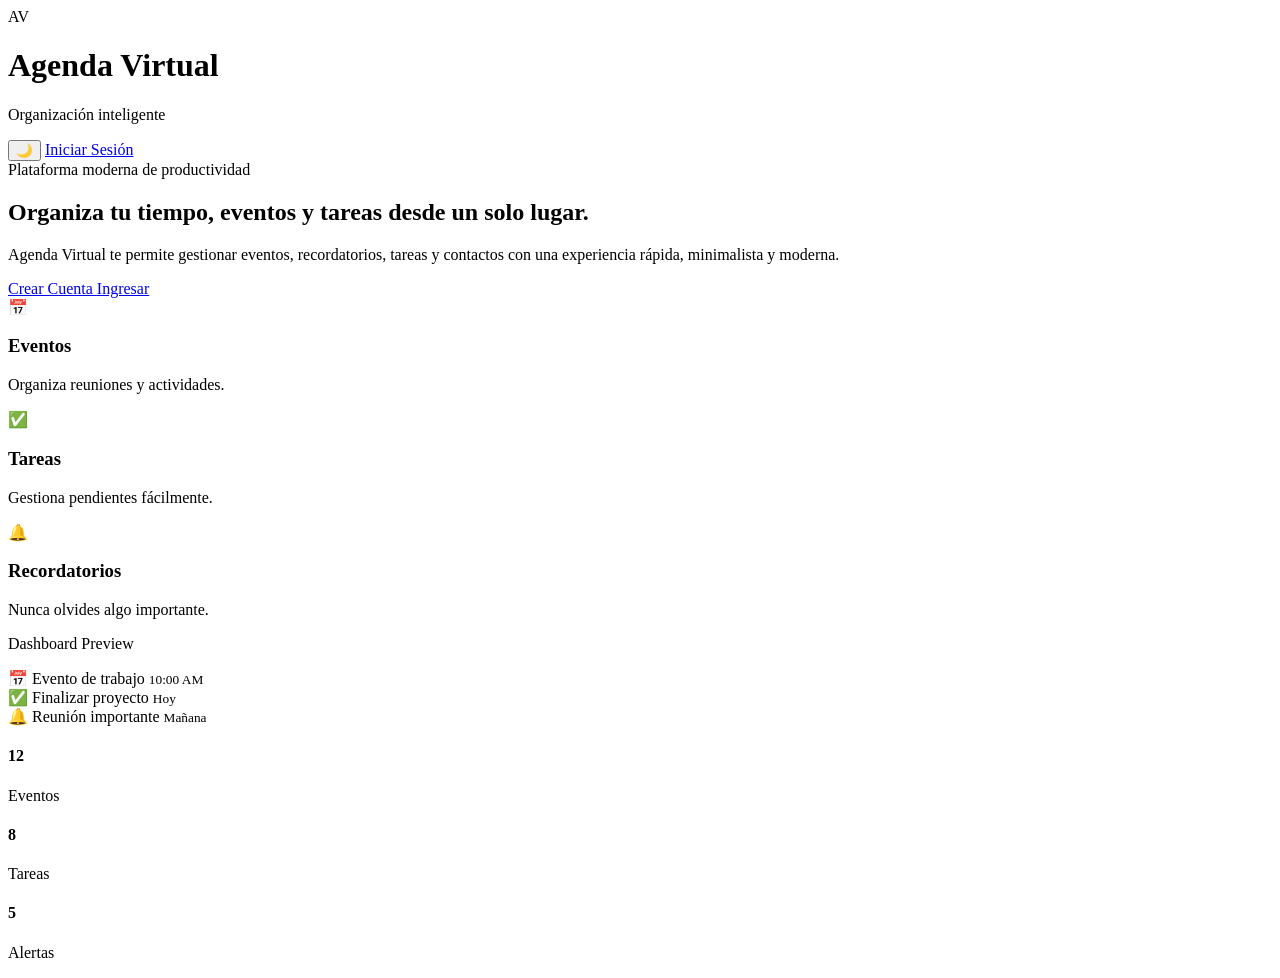
<file: src/main/resources/templates/index/index.html>
<!DOCTYPE html>
<html
        lang="es"
        data-theme="light"
        xmlns:th="http://www.thymeleaf.org"
>

<head>

    <meta charset="UTF-8">

    <meta
            name="viewport"
            content="width=device-width, initial-scale=1.0"
    >

    <title>Agenda Virtual</title>

    <!-- GOOGLE FONTS -->
    <link
            href="https://fonts.googleapis.com/css2?family=Inter:wght@300;400;500;600;700&display=swap"
            rel="stylesheet"
    >

    <!-- CSS -->
    <link
            rel="stylesheet"
            th:href="@{/css/index/index.css}"
    >

</head>

<body>

<!-- HEADER -->

<header class="header">

    <div class="logo-container">

        <div class="logo-circle">
            AV
        </div>

        <div>

            <h1 class="logo-text">
                Agenda Virtual
            </h1>

            <p class="logo-subtitle">
                Organización inteligente
            </p>

        </div>

    </div>

    <nav class="header-actions">

        <button
                class="theme-btn"
                onclick="toggleTheme()"
        >
            🌙
        </button>

        <a
                href="/login"
                class="btn btn-outline"
        >
            Iniciar Sesión
        </a>

    </nav>

</header>

<!-- HERO -->

<section class="hero">

    <div class="hero-container">

        <!-- LEFT -->

        <div class="hero-content">

            <span class="badge">
                Plataforma moderna de productividad
            </span>

            <h2 class="hero-title">
                Organiza tu tiempo,
                eventos y tareas
                desde un solo lugar.
            </h2>

            <p class="hero-description">

                Agenda Virtual te permite gestionar eventos,
                recordatorios, tareas y contactos con una
                experiencia rápida, minimalista y moderna.

            </p>

            <div class="hero-buttons">

                <a
                        href="/register"
                        class="btn btn-primary"
                >
                    Crear Cuenta
                </a>

                <a
                        href="/login"
                        class="btn btn-secondary"
                >
                    Ingresar
                </a>

            </div>

            <!-- FEATURES -->

            <div class="features-grid">

                <div class="feature-card">

                    <div class="feature-icon">
                        📅
                    </div>

                    <h3>
                        Eventos
                    </h3>

                    <p>
                        Organiza reuniones y actividades.
                    </p>

                </div>

                <div class="feature-card">

                    <div class="feature-icon">
                        ✅
                    </div>

                    <h3>
                        Tareas
                    </h3>

                    <p>
                        Gestiona pendientes fácilmente.
                    </p>

                </div>

                <div class="feature-card">

                    <div class="feature-icon">
                        🔔
                    </div>

                    <h3>
                        Recordatorios
                    </h3>

                    <p>
                        Nunca olvides algo importante.
                    </p>

                </div>

            </div>

        </div>

        <!-- RIGHT -->

        <div class="preview-card">

            <div class="preview-header">

                <div class="preview-dots">

                    <span></span>
                    <span></span>
                    <span></span>

                </div>

                <p>
                    Dashboard Preview
                </p>

            </div>

            <div class="preview-body">

                <div class="preview-item">
                    <span>📅 Evento de trabajo</span>
                    <small>10:00 AM</small>
                </div>

                <div class="preview-item">
                    <span>✅ Finalizar proyecto</span>
                    <small>Hoy</small>
                </div>

                <div class="preview-item">
                    <span>🔔 Reunión importante</span>
                    <small>Mañana</small>
                </div>

                <div class="preview-stats">

                    <div>
                        <h4>12</h4>
                        <p>Eventos</p>
                    </div>

                    <div>
                        <h4>8</h4>
                        <p>Tareas</p>
                    </div>

                    <div>
                        <h4>5</h4>
                        <p>Alertas</p>
                    </div>

                </div>

            </div>

        </div>

    </div>

</section>

<!-- JS -->
<script th:src="@{/js/index/index.js}"></script>

</body>
</html>
</file>
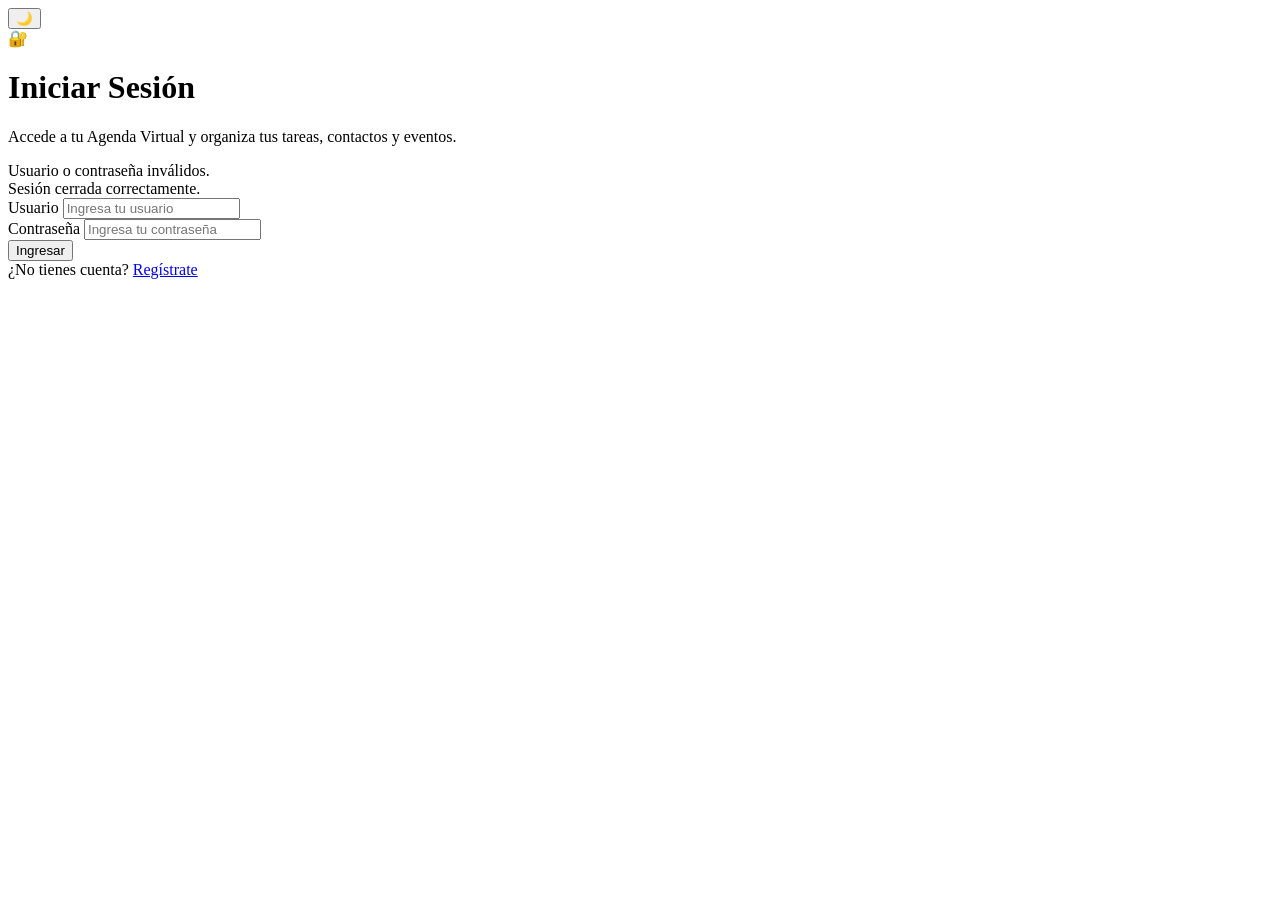
<file: src/main/resources/templates/auth/login.html>
<!DOCTYPE html>
<html lang="es" data-theme="dark">

<head>

    <meta charset="UTF-8">

    <meta
            name="viewport"
            content="width=device-width, initial-scale=1.0"
    >

    <title>Iniciar Sesión</title>

    <link
            href="https://fonts.googleapis.com/css2?family=Inter:wght@300;400;500;600;700&display=swap"
            rel="stylesheet"
    >

    <link
            rel="stylesheet"
            th:href="@{/css/auth/auth.css}"
    >

</head>

<body>

<div class="theme-toggle">

    <button
            class="theme-btn"
            onclick="toggleTheme()"
    >
        🌙
    </button>

</div>

<div class="auth-wrapper">

    <form
            class="auth-card"
            method="post"
            action="/perform_login"
    >

        <div class="logo">
            🔐
        </div>

        <h1 class="auth-title">
            Iniciar Sesión
        </h1>

        <p class="auth-subtitle">
            Accede a tu Agenda Virtual y organiza
            tus tareas, contactos y eventos.
        </p>

        <div class="form-alert error" th:if="${param.error}">
            Usuario o contraseña inválidos.
        </div>

        <div class="form-alert success" th:if="${param.logout}">
            Sesión cerrada correctamente.
        </div>

        <div id="loginErrors" class="form-alert error" style="display:none;"></div>

        <div class="input-group">

            <label class="input-label">
                Usuario
            </label>

            <input
                    id="username"
                    type="text"
                    name="username"
                    placeholder="Ingresa tu usuario"
                    class="input-style"
                    required
            >

            <div id="usernameError" class="input-message" aria-live="polite"></div>

        </div>

        <div class="input-group">

            <label class="input-label">
                Contraseña
            </label>

            <input
                    id="password"
                    type="password"
                    name="password"
                    placeholder="Ingresa tu contraseña"
                    class="input-style"
                    required
            >

            <div id="passwordError" class="input-message" aria-live="polite"></div>

        </div>

        <button
                type="submit"
                class="submit-btn"
        >
            Ingresar
        </button>

        <div class="auth-footer">

            ¿No tienes cuenta?

            <a href="/register">
                Regístrate
            </a>

        </div>

    </form>

</div>

<script th:src="@{/js/auth/auth.js}"></script>
<script th:src="@{/js/auth/login-validate.js}"></script>

</body>
</html>
</file>
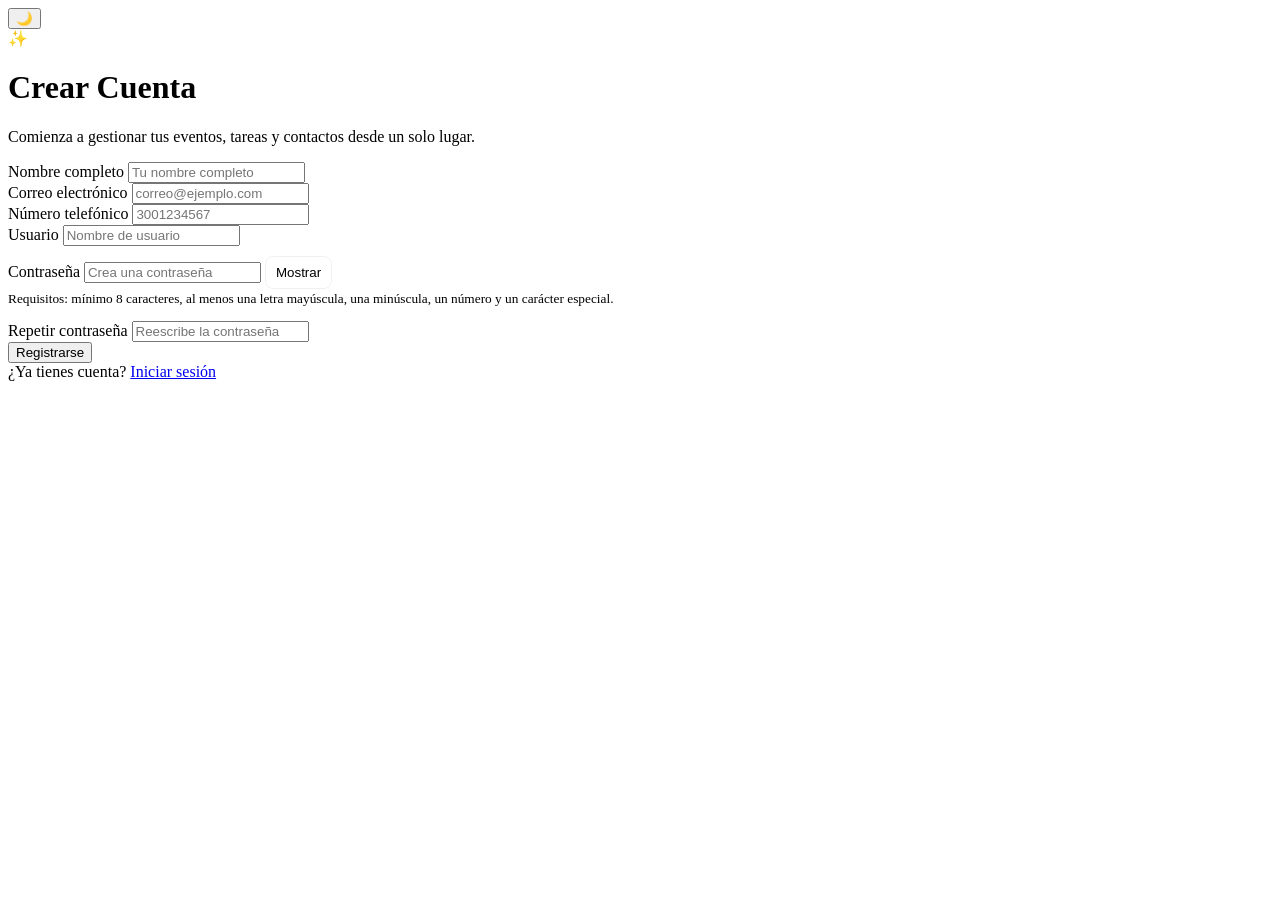
<file: src/main/resources/templates/auth/register.html>
<!DOCTYPE html>
<html lang="es" data-theme="dark">

<head>

    <meta charset="UTF-8">

    <meta
            name="viewport"
            content="width=device-width, initial-scale=1.0"
    >

    <title>Registro</title>

    <link
            href="https://fonts.googleapis.com/css2?family=Inter:wght@300;400;500;600;700&display=swap"
            rel="stylesheet"
    >

    <link
            rel="stylesheet"
            th:href="@{/css/auth/auth.css}"
    >

</head>

<body>

<div class="theme-toggle">

    <button
            class="theme-btn"
            onclick="toggleTheme()"
    >
        🌙
    </button>

</div>

<div class="auth-wrapper">

    <form
            class="auth-card"
            method="post"
            action="/register"
    >

        <div class="logo">
            ✨
        </div>

        <h1 class="auth-title">
            Crear Cuenta
        </h1>

        <p class="auth-subtitle">
            Comienza a gestionar tus eventos,
            tareas y contactos desde un solo lugar.
        </p>

        <div class="input-group">

            <label for="nombre" class="input-label">
                Nombre completo
            </label>

            <input
                    id="nombre"
                    type="text"
                    name="nombre"
                    placeholder="Tu nombre completo"
                    class="input-style"
                    minlength="3"
                    required
            >

            <div id="nombreError" class="input-message" aria-live="polite"></div>

        </div>

        <div class="input-group">

            <label for="email" class="input-label">
                Correo electrónico
            </label>

            <input
                    id="email"
                    type="email"
                    name="email"
                    placeholder="correo@ejemplo.com"
                    class="input-style"
                    required
            >

            <div id="emailError" class="input-message" aria-live="polite"></div>

        </div>

        <div class="input-group">

            <label for="telefono" class="input-label">
                Número telefónico
            </label>

            <input
                    id="telefono"
                    type="tel"
                    name="telefono"
                    placeholder="3001234567"
                    class="input-style"
                    inputmode="numeric"
                    pattern="\d{10}"
                    maxlength="10"
                    minlength="10"
                    title="Número celular colombiano (10 dígitos, solo números)"
                    required
            >

            <div id="telefonoError" class="input-message" aria-live="polite"></div>

        </div>

        <div class="input-group">

            <label for="username" class="input-label">
                Usuario
            </label>

            <input
                    id="username"
                    type="text"
                    name="username"
                    placeholder="Nombre de usuario"
                    class="input-style"
                    minlength="3"
                    required
            >

            <div id="usernameError" class="input-message" aria-live="polite"></div>

        </div>

        <div class="input-group">

            <label for="password" class="input-label">
                Contraseña
            </label>

            <input
                    id="password"
                    type="password"
                    name="password"
                    placeholder="Crea una contraseña"
                    class="input-style"
                    minlength="8"
                    pattern="(?=.*[a-z])(?=.*[A-Z])(?=.*\d)(?=.*\W).{8,}"
                    title="La contraseña debe tener al menos 8 caracteres, incluyendo mayúscula, minúscula, número y un caracter especial."
                    required
            >

            <button type="button" id="togglePassword" aria-label="Mostrar contraseña" style="margin-top:10px;display:inline-block;padding:8px 10px;border-radius:8px;border:1px solid rgba(0,0,0,0.06);background:transparent;color:var(--text-muted);cursor:pointer;">Mostrar</button>

            <div id="passwordError" class="input-message" aria-live="polite"></div>

            <div id="passwordHelp" class="input-help" aria-live="polite">
                <small>
                    Requisitos: mínimo 8 caracteres, al menos una letra mayúscula, una minúscula, un número y un carácter especial.
                </small>
                <div style="height:6px;margin-top:8px;background:rgba(255,255,255,0.06);border-radius:4px;overflow:hidden;">
                    <div id="passwordStrength" style="height:6px;width:0%;background:#e11d48;transition:width .2s ease;"></div>
                </div>
            </div>

        </div>

        <div class="input-group">

            <label for="passwordConfirm" class="input-label">Repetir contraseña</label>

            <input
                    id="passwordConfirm"
                    type="password"
                    name="passwordConfirm"
                    placeholder="Reescribe la contraseña"
                    class="input-style"
                    minlength="8"
                    required
            >

            <div id="passwordConfirmError" class="input-message" aria-live="polite"></div>

        </div>

        <div id="formErrors" style="display:none;color:#fecaca;margin-bottom:8px;font-size:0.95rem;"></div>

        <button
                id="submitBtn"
                type="submit"
                class="submit-btn"
        >
            Registrarse
        </button>

        <div class="auth-footer">

            ¿Ya tienes cuenta?

            <a href="/login">
                Iniciar sesión
            </a>

        </div>

    </form>

</div>

<script th:src="@{/js/auth/auth.js}"></script>
<script th:src="@{/js/auth/register-validate.js}"></script>

</body>
</html>
</file>
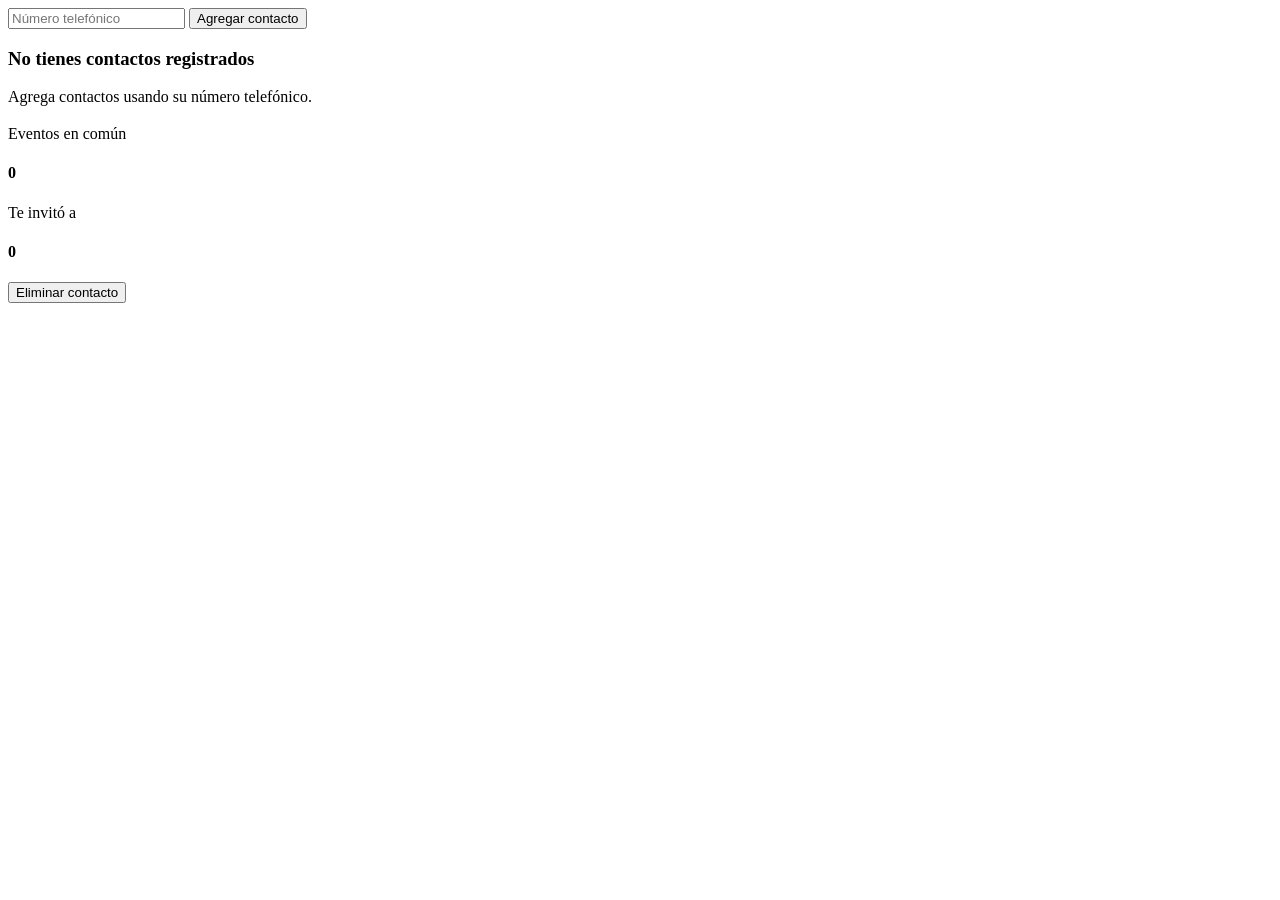
<file: src/main/resources/templates/dashboard/contactos.html>
<!DOCTYPE html>
<html
        lang="es"
        xmlns:th="http://www.thymeleaf.org"
>

<head>

    <meta charset="UTF-8">

    <meta
            name="viewport"
            content="width=device-width, initial-scale=1.0"
    >

    <title>Contactos</title>

    <link
            href="https://fonts.googleapis.com/css2?family=Inter:wght@300;400;500;600;700&display=swap"
            rel="stylesheet"
    >

    <link
            rel="stylesheet"
            th:href="@{/css/dashboard/layout.css}"
    >

    <link
            rel="stylesheet"
            th:href="@{/css/dashboard/contactos.css}"
    >

    <!-- EVITAR DESTELLO MODO OSCURO -->

    <script>

        if(localStorage.getItem('theme') === 'dark'){

            document.documentElement.classList.add('dark');

        }

    </script>

</head>

<body>

<div class="dashboard-layout">

    <!-- SIDEBAR -->

    <div
            th:replace="~{fragments/sidebar :: sidebar('contactos')}"
    ></div>

    <!-- MAIN -->

    <main class="main-content">

        <!-- TOPBAR -->

        <div
                th:replace="
                ~{fragments/topbar ::
                topbar(
                    'Contactos',
                    'Gestiona tus contactos y eventos compartidos'
                )}
            "
        ></div>

        <!-- AGREGAR CONTACTO -->

        <div class="dashboard-card mb-8">

            <form
                    action="/contactos/agregar"
                    method="post"
                    class="contact-form"
            >

                <input
                        type="text"
                        name="telefono"
                        placeholder="Número telefónico"
                        class="input-style"
                        inputmode="numeric"
                        pattern="\d{10}"
                        minlength="10"
                        maxlength="10"
                        title="Número celular colombiano (10 dígitos, solo números)"
                        required
                >

                <button
                        type="submit"
                        class="primary-btn"
                >
                    Agregar contacto
                </button>

            </form>

            <!-- MENSAJE -->

            <div
                    th:if="${mensaje != null}"
                    th:text="${mensaje}"
                    class="message-alert"
                    th:classappend="${mensajeTipo}"
            ></div>

        </div>

        <!-- VACIO -->

        <div
                th:if="${#lists.isEmpty(contactos)}"
                class="dashboard-card empty-card"
        >

            <h3 class="empty-title">
                No tienes contactos registrados
            </h3>

            <p class="empty-subtitle">
                Agrega contactos usando su número telefónico.
            </p>

        </div>

        <!-- LISTA CONTACTOS -->

        <div class="contacts-grid">

            <div
                    th:each="contacto : ${contactos}"
                    class="dashboard-card contact-card"
            >

                <!-- HEADER -->

                <div class="contact-header">

                    <div>

                        <h3
                                class="contact-name"
                                th:text="${contacto.nombreUsuario}"
                        ></h3>

                        <p
                                class="contact-phone"
                                th:text="${contacto.telefono}"
                        ></p>

                        <p
                                class="contact-email"
                                th:text="${contacto.correoElectronico}"
                        ></p>

                    </div>

                </div>

                <!-- ESTADISTICAS -->

                <div class="stats-grid">

                    <div class="stat-box stat-indigo">

                        <p class="stat-label">
                            Eventos en común
                        </p>

                        <h4
                                class="stat-value"
                                th:text="${contacto.eventosEnComun}"
                        >
                            0
                        </h4>

                    </div>

                    <div class="stat-box stat-green">

                        <p class="stat-label">
                            Te invitó a
                        </p>

                        <h4
                                class="stat-value"
                                th:text="${contacto.eventosInvitado}"
                        >
                            0
                        </h4>

                    </div>

                </div>

                <!-- ACCIONES -->

                <div class="contact-actions">

                    <form
                            th:action="@{'/contactos/eliminar/' + ${contacto.contactoId}}"
                            method="post"
                    >

                        <button
                                type="submit"
                                class="delete-btn"
                        >
                            Eliminar contacto
                        </button>

                    </form>

                </div>

            </div>

        </div>

    </main>

</div>

<script>

    function toggleTheme(){

        document.documentElement.classList.toggle('dark');

        if(document.documentElement.classList.contains('dark')){

            localStorage.setItem('theme','dark');

        }else{

            localStorage.setItem('theme','light');

        }
    }

</script>

</body>
</html>
</file>
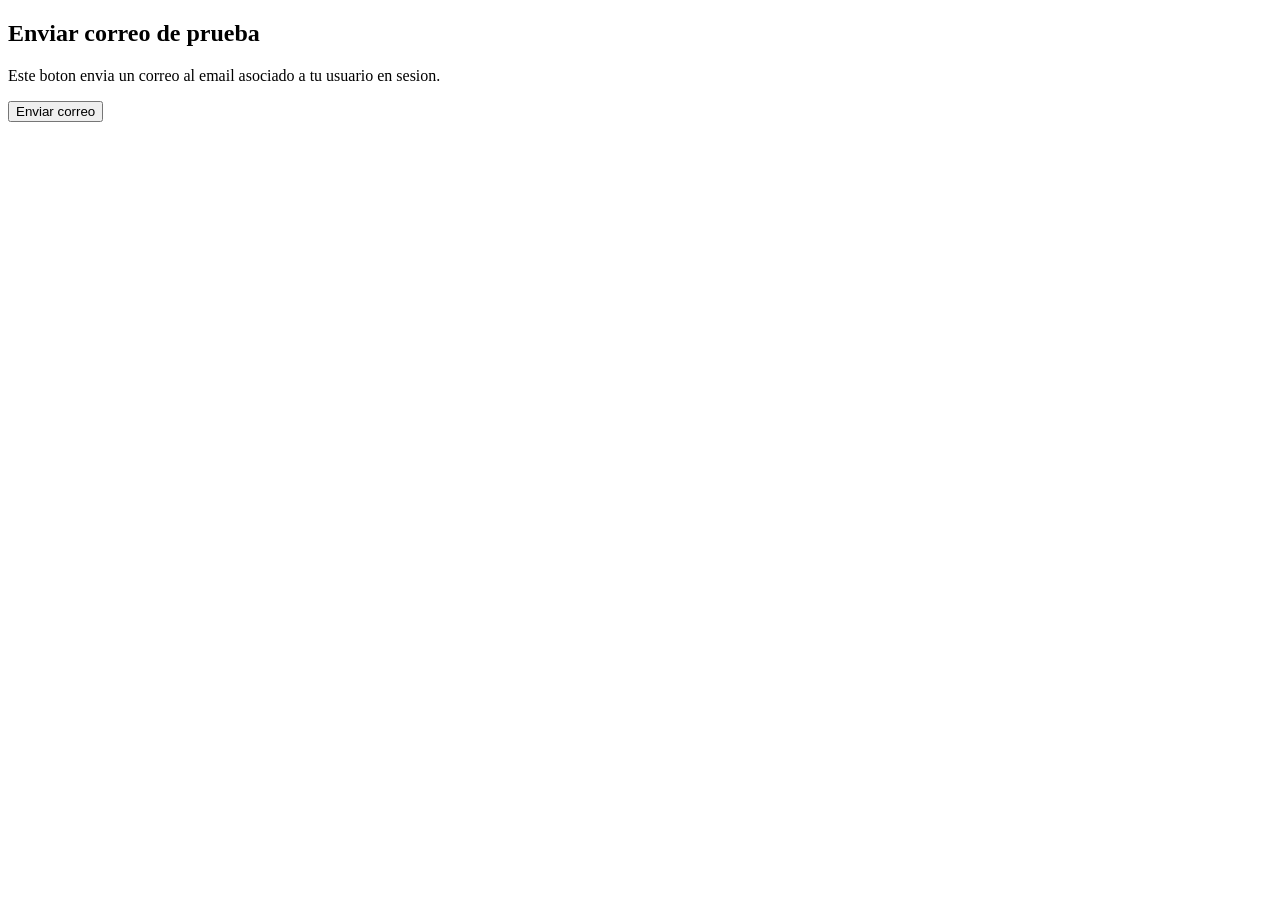
<file: src/main/resources/templates/dashboard/correo-prueba.html>
<!DOCTYPE html>
<html
        lang="es"
        xmlns:th="http://www.thymeleaf.org"
>
<head>
    <meta charset="UTF-8">
    <meta name="viewport" content="width=device-width, initial-scale=1.0">
    <title>Prueba de correo</title>

    <link rel="stylesheet" th:href="@{/css/dashboard/layout.css}">
    <link rel="stylesheet" th:href="@{/css/dashboard/correo-prueba.css}">
    <link href="https://fonts.googleapis.com/css2?family=Inter:wght@300;400;500;600;700&display=swap" rel="stylesheet">

    <script>
        if(localStorage.getItem('theme') === 'dark'){
            document.documentElement.classList.add('dark');
        }
    </script>
</head>
<body>
<div class="dashboard-layout">
    <div th:replace="~{fragments/sidebar :: sidebar('dashboard')}"></div>

    <main class="main-content">
        <div th:replace="~{fragments/topbar :: topbar(
                    'Prueba de correo',
                    'Envia un correo de prueba a tu cuenta'
                )}"></div>

        <div class="correo-card">
            <h2>Enviar correo de prueba</h2>
            <p>
                Este boton envia un correo al email asociado a tu usuario en sesion.
            </p>

            <div
                    class="message-alert"
                    th:if="${mensaje != null}"
                    th:text="${mensaje}"
                    th:classappend="${mensajeTipo}"
            ></div>

            <form th:action="@{/correo/prueba/enviar}" method="post">
                <button type="submit" class="primary-btn">
                    Enviar correo
                </button>
            </form>
        </div>
    </main>
</div>

<script th:src="@{/js/dashboard/layout.js}"></script>
</body>
</html>
</file>
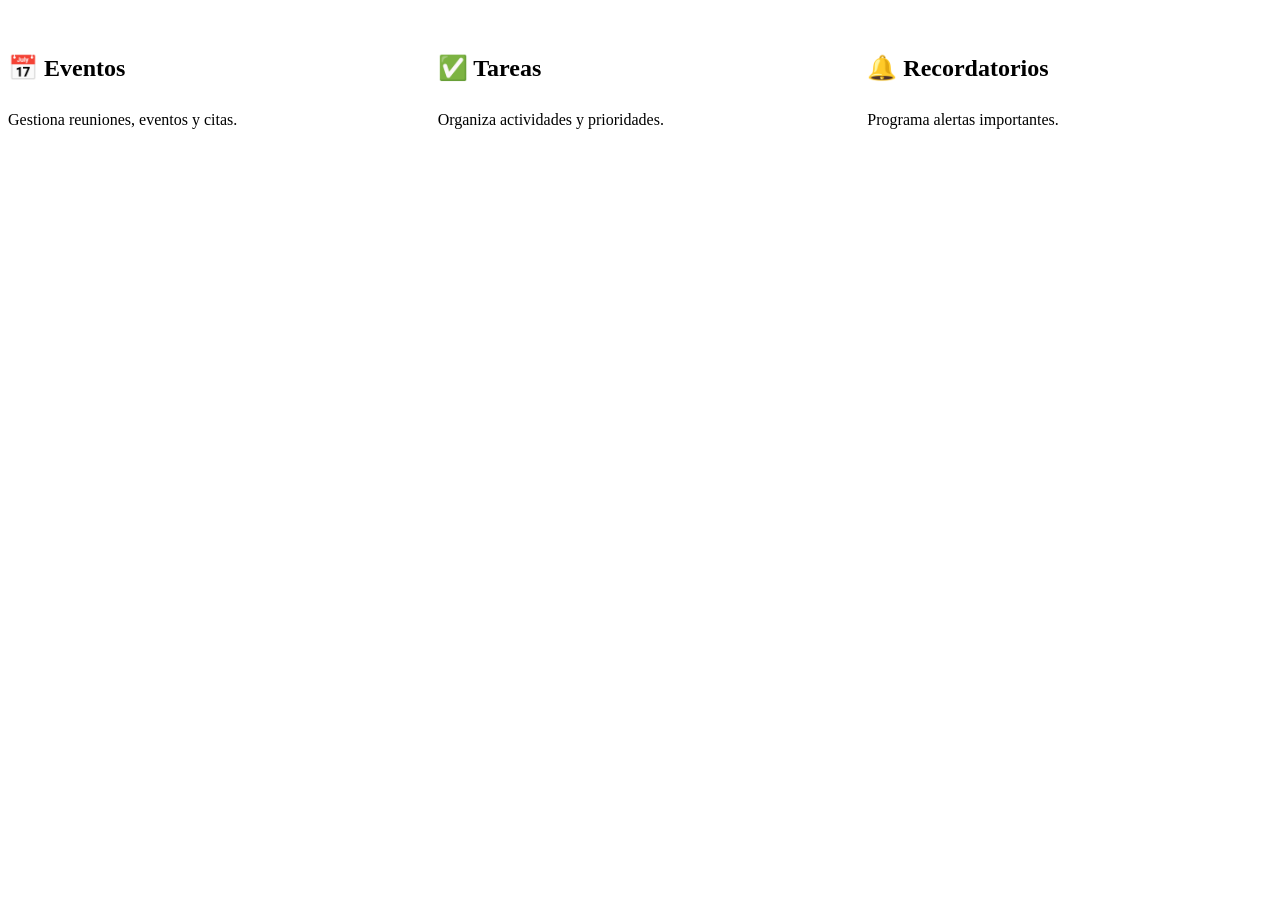
<file: src/main/resources/templates/dashboard/dashboard.html>
<!DOCTYPE html>
<html
        lang="es"
        xmlns:th="http://www.thymeleaf.org"
>

<head>

    <meta charset="UTF-8">

    <meta
            name="viewport"
            content="width=device-width, initial-scale=1.0"
    >

    <title>Dashboard</title>

    <link
            rel="stylesheet"
            th:href="@{/css/dashboard/layout.css}"
    >

    <link
            href="https://fonts.googleapis.com/css2?family=Inter:wght@300;400;500;600;700&display=swap"
            rel="stylesheet"
    >
    <script>

        if(localStorage.getItem('theme') === 'dark'){

            document.documentElement.classList.add('dark');

        }

    </script>
</head>

<body>

<div class="dashboard-layout">

    <!-- SIDEBAR -->

    <div
            th:replace="~{fragments/sidebar :: sidebar('eventos')}"
    ></div>

    <!-- MAIN -->

    <main class="main-content">

        <!-- TOPBAR -->

        <div
                th:replace="~{fragments/topbar :: topbar(
                'Dashboard',
                'Gestiona eventos, tareas y recordatorios'
            )}"
        ></div>

        <!-- GRID -->

        <div
                style="
                display:grid;
                grid-template-columns:
                repeat(auto-fit,minmax(280px,1fr));
                gap:25px;
                margin-top:30px;
            "
        >

            <div class="dashboard-card">

                <h3 style="font-size:1.5rem;">
                    📅 Eventos
                </h3>

                <p
                        style="
                        margin-top:15px;
                        color:var(--text-light);
                        line-height:1.7;
                    "
                >
                    Gestiona reuniones, eventos y citas.
                </p>

            </div>

            <div class="dashboard-card">

                <h3 style="font-size:1.5rem;">
                    ✅ Tareas
                </h3>

                <p
                        style="
                        margin-top:15px;
                        color:var(--text-light);
                        line-height:1.7;
                    "
                >
                    Organiza actividades y prioridades.
                </p>

            </div>

            <div class="dashboard-card">

                <h3 style="font-size:1.5rem;">
                    🔔 Recordatorios
                </h3>

                <p
                        style="
                        margin-top:15px;
                        color:var(--text-light);
                        line-height:1.7;
                    "
                >
                    Programa alertas importantes.
                </p>

            </div>

        </div>

    </main>

</div>

<script
        th:src="@{/js/dashboard/layout.js}"
></script>

</body>
</html>
</file>
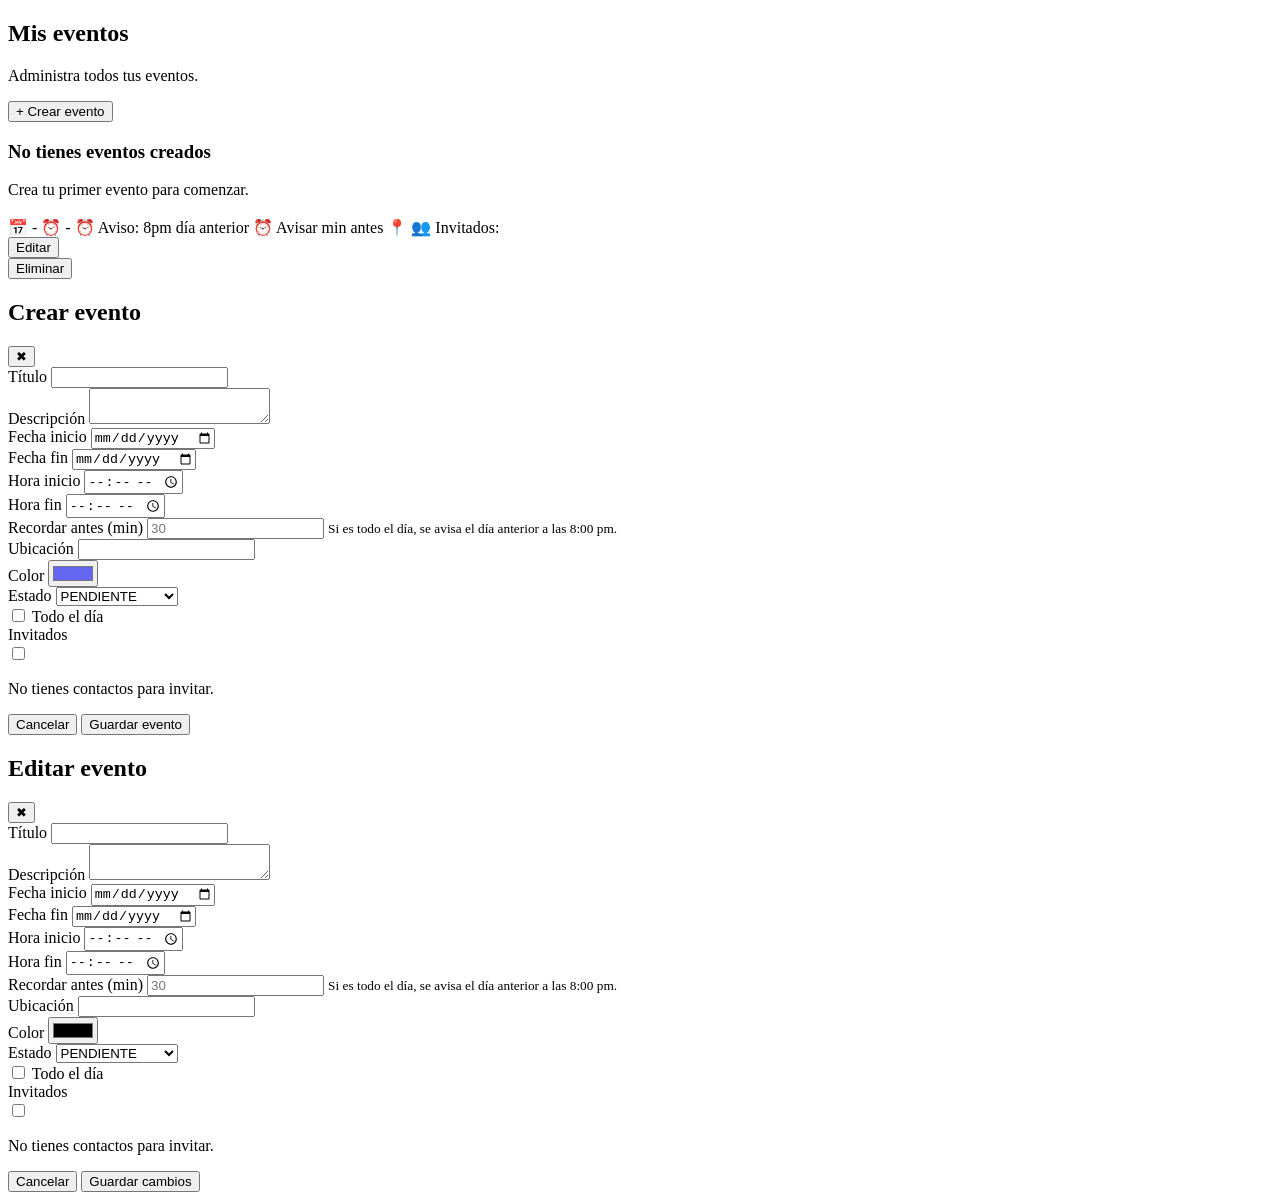
<file: src/main/resources/templates/dashboard/eventos.html>
<!DOCTYPE html>
<html
        lang="es"
        xmlns:th="http://www.thymeleaf.org"
>

<head>

    <meta charset="UTF-8">

    <meta
            name="viewport"
            content="width=device-width, initial-scale=1.0"
    >

    <title>Eventos</title>

    <link
            rel="stylesheet"
            th:href="@{/css/dashboard/layout.css}"
    >

    <link
            rel="stylesheet"
            th:href="@{/css/dashboard/eventos.css}"
    >

    <link
            href="https://fonts.googleapis.com/css2?family=Inter:wght@300;400;500;600;700&display=swap"
            rel="stylesheet"
    >

    <script>

        if(localStorage.getItem('theme') === 'dark'){

            document.documentElement.classList.add('dark');

        }

    </script>

</head>

<body>

<div class="dashboard-layout">

    <div
            th:replace="~{fragments/sidebar :: sidebar('eventos')}"
    ></div>

    <main class="main-content">

        <div
                th:replace="~{fragments/topbar :: topbar(
                'Eventos',
                'Gestiona tus eventos y reuniones'
            )}"
        ></div>

        <div class="events-header">

            <div>

                <h2 class="events-title">
                    Mis eventos
                </h2>

                <p class="events-subtitle">
                    Administra todos tus eventos.
                </p>

            </div>

            <button
                    class="primary-btn"
                    onclick="openCreateModal()"
            >
                + Crear evento
            </button>

        </div>

        <!-- SIN EVENTOS -->

        <div
                th:if="${#lists.isEmpty(eventos)}"
                class="empty-events"
        >

            <h3>
                No tienes eventos creados
            </h3>

            <p>
                Crea tu primer evento para comenzar.
            </p>

        </div>

        <!-- EVENTOS -->

        <div
                th:unless="${#lists.isEmpty(eventos)}"
                class="events-grid"
        >

            <div
                    class="event-card"
                    th:each="evento : ${eventos}"
            >

                <div
                        class="event-color"
                        th:style="'background:' + ${evento.color}"
                ></div>

                <h3
                        class="event-title"
                        th:text="${evento.titulo}"
                ></h3>

                <p
                        class="event-description"
                        th:text="${evento.descripcion}"
                ></p>

                <div class="event-info">

                    <span>
                        📅
                        <span th:text="${evento.fechaInicio}"></span>
                        -
                        <span th:text="${evento.fechaFin}"></span>
                    </span>

                    <span th:if="${!evento.todoElDia}">
                        ⏰
                        <span th:text="${evento.horaInicio}"></span>
                        -
                        <span th:text="${evento.horaFin}"></span>
                    </span>

                    <span th:if="${evento.todoElDia}">
                        ⏰ Aviso: 8pm día anterior
                    </span>

                    <span th:if="${!evento.todoElDia}">
                        ⏰ Avisar
                        <span th:text="${evento.recordarAntesMinutos}"></span>
                        min antes
                    </span>

                    <span>
                        📍
                        <span th:text="${evento.ubicacion}"></span>
                    </span>

                    <span>
                        👥 Invitados:
                        <span th:text="${#lists.size(evento.invitadosIds)}"></span>
                    </span>

                    <span
                            class="event-badge"
                            th:text="${evento.estado}"
                    ></span>

                </div>

                <div class="event-actions">

                    <button
                            class="secondary-btn"
                            th:attr="
                            data-id=${evento.id},
                            data-titulo=${evento.titulo},
                            data-descripcion=${evento.descripcion},
                            data-fechainicio=${evento.fechaInicio},
                            data-fechafin=${evento.fechaFin},
                            data-horainicio=${evento.horaInicio},
                            data-horafin=${evento.horaFin},
                            data-todoeldia=${evento.todoElDia},
                            data-ubicacion=${evento.ubicacion},
                            data-color=${evento.color},
                            data-estado=${evento.estado},
                            data-recordarantes=${evento.recordarAntesMinutos},
                            data-invitados=${#strings.listJoin(evento.invitadosIds, ',')}
                        "
                            onclick="openEditModal(this)"
                    >
                        Editar
                    </button>

                    <form
                            th:action="@{/eventos/delete/{id}(id=${evento.id})}"
                            method="post"
                            style="flex:1;"
                    >

                        <button
                                type="submit"
                                class="danger-btn"
                        >
                            Eliminar
                        </button>

                    </form>

                </div>

            </div>

        </div>

    </main>

</div>

<!-- MODAL CREAR -->

<div
        class="modal-overlay"
        id="createModal"
>

    <div class="modal">

        <div class="modal-header">

            <h2>
                Crear evento
            </h2>

            <button
                    class="close-btn"
                    onclick="attemptCloseModal('createModal')"
            >
                ✖
            </button>

        </div>

        <form
                th:action="@{/eventos}"
                method="post"
                id="createForm"
        >

            <div class="form-grid">

                <div class="form-group form-group-full">

                    <label>Título</label>

                    <input
                            type="text"
                            name="titulo"
                            class="form-input"
                            required
                    >

                </div>

                <div class="form-group form-group-full">

                    <label>Descripción</label>

                    <textarea
                            name="descripcion"
                            class="form-textarea"
                    ></textarea>

                </div>

                <div class="form-group">

                    <label>Fecha inicio</label>

                    <input
                            type="date"
                            name="fechaInicio"
                            class="form-input"
                            required
                    >

                </div>

                <div class="form-group">

                    <label>Fecha fin</label>

                    <input
                            type="date"
                            name="fechaFin"
                            class="form-input"
                            required
                    >

                </div>

                <div class="form-group horas-container">

                    <label>Hora inicio</label>

                    <input
                            type="time"
                            name="horaInicio"
                            class="form-input"
                    >

                </div>

                <div class="form-group horas-container">

                    <label>Hora fin</label>

                    <input
                            type="time"
                            name="horaFin"
                            class="form-input"
                    >

                </div>

                <div class="form-group">

                    <label>Recordar antes (min)</label>

                    <input
                            type="number"
                            name="recordarAntesMinutos"
                            class="form-input"
                            min="0"
                            placeholder="30"
                    >

                    <small class="help-text">
                        Si es todo el día, se avisa el día anterior a las 8:00 pm.
                    </small>

                </div>

                <div class="form-group">

                    <label>Ubicación</label>

                    <input
                            type="text"
                            name="ubicacion"
                            class="form-input"
                    >

                </div>

                <div class="form-group">

                    <label>Color</label>

                    <input
                            type="color"
                            name="color"
                            value="#6366f1"
                            class="form-input"
                    >

                </div>

                <div class="form-group">

                    <label>Estado</label>

                    <select
                            name="estado"
                            class="form-select"
                    >

                        <option value="PENDIENTE">PENDIENTE</option>
                        <option value="EN_PROGRESO">EN PROGRESO</option>
                        <option value="FINALIZADO">FINALIZADO</option>
                        <option value="CANCELADO">CANCELADO</option>
                        <option value="CONFIRMADO">CONFIRMADO</option>

                    </select>

                </div>

                <div class="form-group form-group-full">

                    <div class="checkbox-group">

                        <input
                                type="checkbox"
                                name="todoElDia"
                                value="true"
                                onchange="toggleHoras(this)"
                        >

                        <label>
                            Todo el día
                        </label>

                    </div>

                </div>

                <div class="form-group form-group-full">

                    <label>Invitados</label>

                    <div
                            class="invite-list"
                            th:if="${!#lists.isEmpty(contactos)}"
                    >

                        <label
                                class="invite-item"
                                th:each="contacto : ${contactos}"
                        >

                            <input
                                    type="checkbox"
                                    name="invitadosIds"
                                    th:value="${contacto.contacto.id}"
                            >

                            <span th:text="${contacto.contacto.nombreDeUsuario}"></span>
                            <small th:text="${contacto.contacto.telefono}"></small>

                        </label>

                    </div>

                    <p
                            class="invite-empty"
                            th:if="${#lists.isEmpty(contactos)}"
                    >
                        No tienes contactos para invitar.
                    </p>

                </div>

            </div>

            <div class="modal-actions">

                <button
                        type="button"
                        class="cancel-btn"
                        onclick="attemptCloseModal('createModal')"
                >
                    Cancelar
                </button>

                <button
                        type="submit"
                        class="save-btn"
                >
                    Guardar evento
                </button>

            </div>

        </form>

    </div>

</div>

<!-- MODAL EDITAR -->

<div
        class="modal-overlay"
        id="editModal"
>

    <div class="modal">

        <div class="modal-header">

            <h2>
                Editar evento
            </h2>

            <button
                    class="close-btn"
                    onclick="attemptCloseModal('editModal')"
            >
                ✖
            </button>

        </div>

        <form
                method="post"
                id="editForm"
        >

            <div class="form-grid">

                <div class="form-group form-group-full">

                    <label>Título</label>

                    <input
                            type="text"
                            name="titulo"
                            id="editTitulo"
                            class="form-input"
                            required
                    >

                </div>

                <div class="form-group form-group-full">

                    <label>Descripción</label>

                    <textarea
                            name="descripcion"
                            id="editDescripcion"
                            class="form-textarea"
                    ></textarea>

                </div>

                <div class="form-group">

                    <label>Fecha inicio</label>

                    <input
                            type="date"
                            name="fechaInicio"
                            id="editFechaInicio"
                            class="form-input"
                            required
                    >

                </div>

                <div class="form-group">

                    <label>Fecha fin</label>

                    <input
                            type="date"
                            name="fechaFin"
                            id="editFechaFin"
                            class="form-input"
                            required
                    >

                </div>

                <div class="form-group horas-container">

                    <label>Hora inicio</label>

                    <input
                            type="time"
                            name="horaInicio"
                            id="editHoraInicio"
                            class="form-input"
                    >

                </div>

                <div class="form-group horas-container">

                    <label>Hora fin</label>

                    <input
                            type="time"
                            name="horaFin"
                            id="editHoraFin"
                            class="form-input"
                    >

                </div>

                <div class="form-group">

                    <label>Recordar antes (min)</label>

                    <input
                            type="number"
                            name="recordarAntesMinutos"
                            id="editRecordarAntes"
                            class="form-input"
                            min="0"
                            placeholder="30"
                    >

                    <small class="help-text">
                        Si es todo el día, se avisa el día anterior a las 8:00 pm.
                    </small>

                </div>

                <div class="form-group">

                    <label>Ubicación</label>

                    <input
                            type="text"
                            name="ubicacion"
                            id="editUbicacion"
                            class="form-input"
                    >

                </div>

                <div class="form-group">

                    <label>Color</label>

                    <input
                            type="color"
                            name="color"
                            id="editColor"
                            class="form-input"
                    >

                </div>

                <div class="form-group">

                    <label>Estado</label>

                    <select
                            name="estado"
                            id="editEstado"
                            class="form-select"
                    >

                        <option value="PENDIENTE">PENDIENTE</option>
                        <option value="EN_PROGRESO">EN PROGRESO</option>
                        <option value="FINALIZADO">FINALIZADO</option>
                        <option value="CANCELADO">CANCELADO</option>
                        <option value="CONFIRMADO">CONFIRMADO</option>

                    </select>

                </div>

                <div class="form-group form-group-full">

                    <div class="checkbox-group">

                        <input
                                type="checkbox"
                                name="todoElDia"
                                id="editTodoElDia"
                                onchange="toggleHoras(this)"
                        >

                        <label>
                            Todo el día
                        </label>

                    </div>

                </div>

                <div class="form-group form-group-full">

                    <label>Invitados</label>

                    <div
                            class="invite-list"
                            th:if="${!#lists.isEmpty(contactos)}"
                    >

                        <label
                                class="invite-item"
                                th:each="contacto : ${contactos}"
                        >

                            <input
                                    type="checkbox"
                                    name="invitadosIds"
                                    th:value="${contacto.contacto.id}"
                            >

                            <span th:text="${contacto.contacto.nombreDeUsuario}"></span>
                            <small th:text="${contacto.contacto.telefono}"></small>

                        </label>

                    </div>

                    <p
                            class="invite-empty"
                            th:if="${#lists.isEmpty(contactos)}"
                    >
                        No tienes contactos para invitar.
                    </p>

                </div>

            </div>

            <div class="modal-actions">

                <button
                        type="button"
                        class="cancel-btn"
                        onclick="attemptCloseModal('editModal')"
                >
                    Cancelar
                </button>

                <button
                        type="submit"
                        class="save-btn"
                >
                    Guardar cambios
                </button>

            </div>

        </form>

    </div>

</div>

<script
        th:src="@{/js/dashboard/layout.js}"
></script>

<script
        th:src="@{/js/dashboard/eventos.js}"
></script>

</body>
</html>
</file>
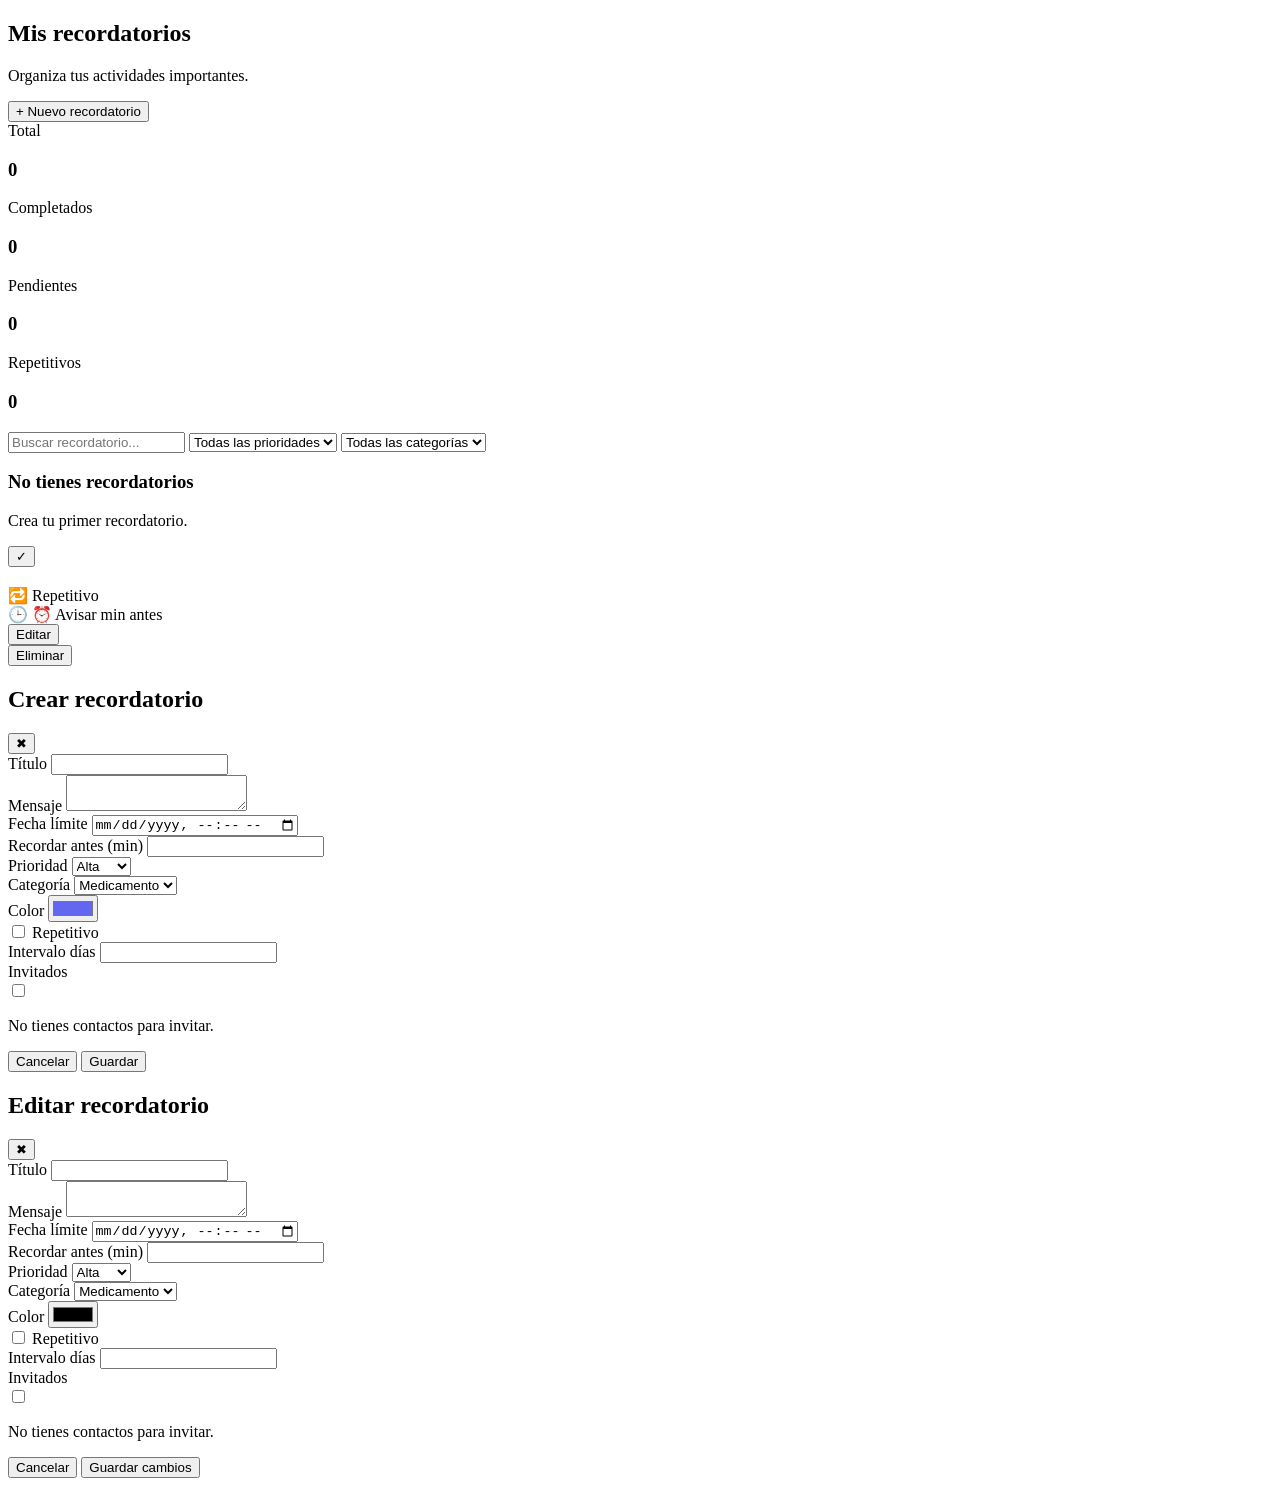
<file: src/main/resources/templates/dashboard/recordatorios.html>
<!DOCTYPE html>
<html
        lang="es"
        xmlns:th="http://www.thymeleaf.org"
>

<head>

    <meta charset="UTF-8">

    <meta
            name="viewport"
            content="width=device-width, initial-scale=1.0"
    >

    <title>
        Recordatorios
    </title>

    <link
            rel="stylesheet"
            th:href="@{/css/dashboard/layout.css}"
    >

    <link
            rel="stylesheet"
            th:href="@{/css/dashboard/recordatorios.css}"
    >

    <link
            href="https://fonts.googleapis.com/css2?family=Inter:wght@300;400;500;600;700&display=swap"
            rel="stylesheet"
    >

    <script>

        if(localStorage.getItem('theme') === 'dark'){

            document.documentElement.classList.add('dark');

        }

    </script>

</head>

<body>

<div class="dashboard-layout">

    <!-- SIDEBAR -->

    <div
            th:replace="~{fragments/sidebar :: sidebar('recordatorios')}"
    ></div>

    <!-- MAIN -->

    <main class="main-content">

        <!-- TOPBAR -->

        <div
                th:replace="~{fragments/topbar :: topbar(
                    'Recordatorios',
                    'Gestiona actividades, medicamentos y tareas importantes'
                )}"
        ></div>

        <!-- HEADER -->

        <div class="recordatorios-header">

            <div>

                <h2>
                    Mis recordatorios
                </h2>

                <p>
                    Organiza tus actividades importantes.
                </p>

            </div>

            <button
                    class="primary-btn"
                    onclick="openCreateModal()"
            >
                + Nuevo recordatorio
            </button>

        </div>

        <!-- STATS -->

        <div class="stats-grid">

            <div class="stat-card-mini">

                <span>
                    Total
                </span>

                <h3
                        th:text="${#lists.size(recordatorios)}"
                >
                    0
                </h3>

            </div>

            <div class="stat-card-mini">

                <span>
                    Completados
                </span>

                <h3
                        th:text="${recordatorios.?[completado == true].size()}"
                >
                    0
                </h3>

            </div>

            <div class="stat-card-mini">

                <span>
                    Pendientes
                </span>

                <h3
                        th:text="${recordatorios.?[completado == false].size()}"
                >
                    0
                </h3>

            </div>

            <div class="stat-card-mini">

                <span>
                    Repetitivos
                </span>

                <h3
                        th:text="${recordatorios.?[repetitivo == true].size()}"
                >
                    0
                </h3>

            </div>

        </div>

        <!-- FILTROS -->

        <div class="filters-container">

            <input
                    type="text"
                    id="searchInput"
                    class="search-input"
                    placeholder="Buscar recordatorio..."
            >

            <select
                    id="priorityFilter"
                    class="filter-select"
            >

                <option value="">
                    Todas las prioridades
                </option>

                <option value="ALTA">
                    Alta
                </option>

                <option value="MEDIA">
                    Media
                </option>

                <option value="BAJA">
                    Baja
                </option>

            </select>

            <select
                    id="categoryFilter"
                    class="filter-select"
            >

                <option value="">
                    Todas las categorías
                </option>

                <option value="SALUD">
                    Medicamento
                </option>

                <option value="HOGAR">
                    Hogar
                </option>

                <option value="TRABAJO">
                    Trabajo
                </option>

                <option value="ESTUDIO">
                    Estudio
                </option>

                <option value="PERSONAL">
                    Personal
                </option>

                <option value="FINANZAS">
                    Finanzas
                </option>

                <option value="OTRO">
                    Otro
                </option>

            </select>

        </div>

        <!-- EMPTY -->

        <div
                th:if="${#lists.isEmpty(recordatorios)}"
                class="empty-state"
        >

            <h3>
                No tienes recordatorios
            </h3>

            <p>
                Crea tu primer recordatorio.
            </p>

        </div>

        <!-- LIST -->

        <div
                th:unless="${#lists.isEmpty(recordatorios)}"
                class="recordatorios-list"
        >

            <div
                    class="recordatorio-card"
                    th:each="recordatorio : ${recordatorios}"
                    th:attr="
                        data-prioridad=${recordatorio.prioridad},
                        data-categoria=${recordatorio.categoria}
                    "
            >

                <div
                        class="recordatorio-color"
                        th:style="'background:' + ${recordatorio.color}"
                ></div>

                <div class="recordatorio-main">

                    <div class="recordatorio-top">

                        <div class="recordatorio-title-group">

                            <form
                                    th:action="@{/recordatorios/complete/{id}(id=${recordatorio.id})}"
                                    method="post"
                            >

                                <button
                                        type="submit"
                                        class="checkbox-btn"
                                >
                                    ✓
                                </button>

                            </form>

                            <div>

                                <h3
                                        th:text="${recordatorio.titulo}"
                                ></h3>

                                <p
                                        th:text="${recordatorio.mensaje}"
                                ></p>

                            </div>

                        </div>

                        <div class="badges">

                            <span
                                    class="badge prioridad"
                                    th:text="${recordatorio.prioridad}"
                            ></span>

                            <span
                                    class="badge categoria"
                                    th:text="${recordatorio.categoria}"
                            ></span>

                            <span
                                    class="badge repetitivo"
                                    th:if="${recordatorio.repetitivo}"
                            >
                                🔁 Repetitivo
                            </span>

                        </div>

                    </div>

                    <div class="recordatorio-bottom">

                        <div class="recordatorio-info">

                            <span>
                                🕒
                                <span
                                        th:text="${#temporals.format(
                                        recordatorio.fechaLimite,
                                        'dd/MM/yyyy HH:mm'
                                    )}"
                                ></span>
                            </span>

                            <span
                                    th:if="${recordatorio.recordarAntesMinutos != null}"
                            >
                                ⏰ Avisar
                                <span
                                        th:text="${recordatorio.recordarAntesMinutos}"
                                ></span>
                                min antes
                            </span>

                        </div>

                        <div class="recordatorio-actions">

                            <button
                                    class="secondary-btn"
                                    onclick="openEditModal(this)"

                                    th:attr="
                                        data-id=${recordatorio.id},
                                        data-titulo=${recordatorio.titulo},
                                        data-mensaje=${recordatorio.mensaje},
                                        data-fecha=${recordatorio.fechaLimite},
                                        data-prioridad=${recordatorio.prioridad},
                                        data-categoria=${recordatorio.categoria},
                                        data-color=${recordatorio.color},
                                        data-repetitivo=${recordatorio.repetitivo},
                                        data-intervalodias=${recordatorio.intervaloDias},
                                        data-recordarantes=${recordatorio.recordarAntesMinutos},
                                        data-invitados=${#strings.listJoin(recordatorio.invitadosIds, ',')}
                                    "
                            >
                                Editar
                            </button>

                            <form
                                    th:action="@{/recordatorios/delete/{id}(id=${recordatorio.id})}"
                                    method="post"
                            >

                                <button
                                        type="submit"
                                        class="danger-btn"
                                >
                                    Eliminar
                                </button>

                            </form>

                        </div>

                    </div>

                </div>

            </div>

        </div>

    </main>

</div>

<!-- MODAL CREAR -->

<div
        class="modal-overlay"
        id="createModal"
>

    <div class="modal">

        <div class="modal-header">

            <h2>
                Crear recordatorio
            </h2>

            <button
                    class="close-btn"
                    onclick="attemptCloseModal('createModal')"
            >
                ✖
            </button>

        </div>

        <form
                th:action="@{/recordatorios}"
                method="post"
                id="createForm"
        >

            <div class="form-grid">

                <div class="form-group full">

                    <label>
                        Título
                    </label>

                    <input
                            type="text"
                            name="titulo"
                            class="form-input"
                            required
                    >

                </div>

                <div class="form-group full">

                    <label>
                        Mensaje
                    </label>

                    <textarea
                            name="mensaje"
                            class="form-textarea"
                    ></textarea>

                </div>

                <div class="form-group">

                    <label>
                        Fecha límite
                    </label>

                    <input
                            type="datetime-local"
                            name="fechaLimite"
                            class="form-input"
                            required
                    >

                </div>

                <div class="form-group">

                    <label>
                        Recordar antes (min)
                    </label>

                    <input
                            type="number"
                            name="recordarAntesMinutos"
                            class="form-input"
                    >

                </div>

                <div class="form-group">

                    <label>
                        Prioridad
                    </label>

                    <select
                            name="prioridad"
                            class="form-select"
                    >

                        <option value="ALTA">
                            Alta
                        </option>

                        <option value="MEDIA">
                            Media
                        </option>

                        <option value="BAJA">
                            Baja
                        </option>

                    </select>

                </div>

                <div class="form-group">

                    <label>
                        Categoría
                    </label>

                    <select
                            name="categoria"
                            class="form-select"
                    >
                        <option value="SALUD">
                            Medicamento
                        </option>

                        <option value="HOGAR">
                            Hogar
                        </option>

                        <option value="TRABAJO">
                            Trabajo
                        </option>

                        <option value="ESTUDIO">
                            Estudio
                        </option>

                        <option value="PERSONAL">
                            Personal
                        </option>

                        <option value="FINANZAS">
                            Finanzas
                        </option>

                        <option value="OTRO">
                            Otro
                        </option>

                    </select>

                </div>

                <div class="form-group">

                    <label>
                        Color
                    </label>

                    <input
                            type="color"
                            name="color"
                            value="#6366f1"
                            class="form-input"
                    >

                </div>

                <div class="form-group checkbox-full">

                    <div class="checkbox-group">

                        <!-- Enviar explicitamente false cuando no esté marcado -->
                        <input type="hidden" name="repetitivo" value="false">
                        <input
                                type="checkbox"
                                name="repetitivo"
                                value="true"
                                id="repetitivoCreate"
                        >

                        <label>
                            Repetitivo
                        </label>

                    </div>

                </div>

                <div
                        class="form-group"
                        id="intervaloDiasContainer"
                >

                    <label>
                        Intervalo días
                    </label>

                    <input
                            type="number"
                            name="intervaloDias"
                            class="form-input"
                    >

                </div>

                <div class="form-group full">

                    <label>
                        Invitados
                    </label>

                    <div
                            class="invite-list"
                            th:if="${!#lists.isEmpty(contactos)}"
                    >

                        <label
                                class="invite-item"
                                th:each="contacto : ${contactos}"
                        >

                            <input
                                    type="checkbox"
                                    name="invitadosIds"
                                    th:value="${contacto.contacto.id}"
                            >

                            <span th:text="${contacto.contacto.nombreDeUsuario}"></span>
                            <small th:text="${contacto.contacto.telefono}"></small>

                        </label>

                    </div>

                    <p
                            class="invite-empty"
                            th:if="${#lists.isEmpty(contactos)}"
                    >
                        No tienes contactos para invitar.
                    </p>

                </div>

            </div>

            <div class="modal-actions">

                <button
                        type="button"
                        class="cancel-btn"
                        onclick="attemptCloseModal('createModal')"
                >
                    Cancelar
                </button>

                <button
                        type="submit"
                        class="save-btn"
                >
                    Guardar
                </button>

            </div>

        </form>

    </div>

</div>

<!-- MODAL EDITAR -->

<div
        class="modal-overlay"
        id="editModal"
>

    <div class="modal">

        <div class="modal-header">

            <h2>
                Editar recordatorio
            </h2>

            <button
                    class="close-btn"
                    onclick="attemptCloseModal('editModal')"
            >
                ✖
            </button>

        </div>

        <form
                method="post"
                id="editForm"
        >

            <div class="form-grid">

                <div class="form-group full">

                    <label>
                        Título
                    </label>

                    <input
                            type="text"
                            id="editTitulo"
                            name="titulo"
                            class="form-input"
                            required
                    >

                </div>

                <div class="form-group full">

                    <label>
                        Mensaje
                    </label>

                    <textarea
                            id="editMensaje"
                            name="mensaje"
                            class="form-textarea"
                    ></textarea>

                </div>

                <div class="form-group">

                    <label>
                        Fecha límite
                    </label>

                    <input
                            type="datetime-local"
                            id="editFechaLimite"
                            name="fechaLimite"
                            class="form-input"
                            required
                    >

                </div>

                <div class="form-group">

                    <label>
                        Recordar antes (min)
                    </label>

                    <input
                            type="number"
                            id="editRecordarAntes"
                            name="recordarAntesMinutos"
                            class="form-input"
                    >

                </div>

                <div class="form-group">

                    <label>
                        Prioridad
                    </label>

                    <select
                            id="editPrioridad"
                            name="prioridad"
                            class="form-select"
                    >

                        <option value="ALTA">
                            Alta
                        </option>

                        <option value="MEDIA">
                            Media
                        </option>

                        <option value="BAJA">
                            Baja
                        </option>

                    </select>

                </div>

                <div class="form-group">

                    <label>
                        Categoría
                    </label>

                    <select
                            id="editCategoria"
                            name="categoria"
                            class="form-select"
                    >

                        <option value="SALUD">
                            Medicamento
                        </option>

                        <option value="HOGAR">
                            Hogar
                        </option>

                        <option value="TRABAJO">
                            Trabajo
                        </option>

                        <option value="ESTUDIO">
                            Estudio
                        </option>

                        <option value="PERSONAL">
                            Personal
                        </option>

                        <option value="FINANZAS">
                            Finanzas
                        </option>

                        <option value="OTRO">
                            Otro
                        </option>

                    </select>

                </div>

                <div class="form-group">

                    <label>
                        Color
                    </label>

                    <input
                            type="color"
                            id="editColor"
                            name="color"
                            class="form-input"
                    >

                </div>

                <div class="form-group checkbox-full">

                    <div class="checkbox-group">

                        <!-- Enviar explicitamente false cuando no esté marcado -->
                        <input type="hidden" name="repetitivo" value="false">
                        <input
                                type="checkbox"
                                id="editRepetitivo"
                                name="repetitivo"
                                value="true"
                        >

                        <label>
                            Repetitivo
                        </label>

                    </div>

                </div>

                <div
                        class="form-group hidden"
                        id="editIntervaloDiasContainer"
                >

                    <label>
                        Intervalo días
                    </label>

                    <input
                            type="number"
                            id="editIntervaloDias"
                            name="intervaloDias"
                            class="form-input"
                    >

                </div>

                <div class="form-group full">

                    <label>
                        Invitados
                    </label>

                    <div
                            class="invite-list"
                            th:if="${!#lists.isEmpty(contactos)}"
                    >

                        <label
                                class="invite-item"
                                th:each="contacto : ${contactos}"
                        >

                            <input
                                    type="checkbox"
                                    name="invitadosIds"
                                    th:value="${contacto.contacto.id}"
                            >

                            <span th:text="${contacto.contacto.nombreDeUsuario}"></span>
                            <small th:text="${contacto.contacto.telefono}"></small>

                        </label>

                    </div>

                    <p
                            class="invite-empty"
                            th:if="${#lists.isEmpty(contactos)}"
                    >
                        No tienes contactos para invitar.
                    </p>

                </div>

            </div>

            <div class="modal-actions">

                <button
                        type="button"
                        class="cancel-btn"
                        onclick="attemptCloseModal('editModal')"
                >
                    Cancelar
                </button>

                <button
                        type="submit"
                        class="save-btn"
                >
                    Guardar cambios
                </button>

            </div>

        </form>

    </div>

</div>

<script
        th:src="@{/js/dashboard/layout.js}"
></script>

<script
        th:src="@{/js/dashboard/recordatorios.js}"
></script>

</body>
</html>
</file>
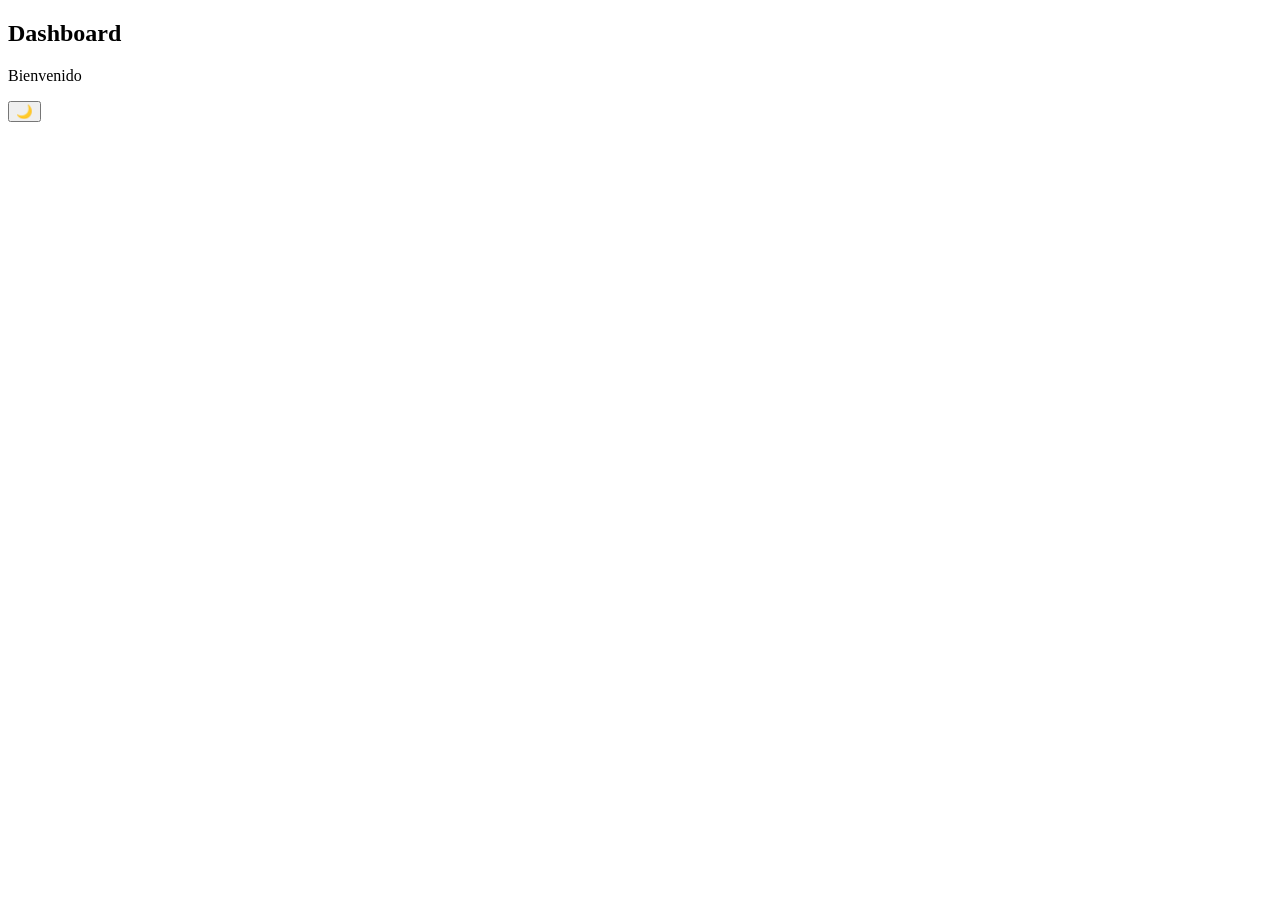
<file: src/main/resources/templates/fragments/topbar.html>
<!DOCTYPE html>
<html
        xmlns:th="http://www.thymeleaf.org"
        lang="es"
>

<body>

<div
        th:fragment="topbar(title,subtitle)"
        class="topbar"
>

    <div>

        <h2
                class="page-title"
                th:text="${title}"
        >
            Dashboard
        </h2>

        <p
                class="page-subtitle"
                th:text="${subtitle}"
        >
            Bienvenido
        </p>

    </div>

    <div class="topbar-actions">

        <button
                type="button"
                onclick="toggleTheme()"
                class="theme-toggle"
        >
            🌙
        </button>

    </div>

</div>

</body>
</html>
</file>
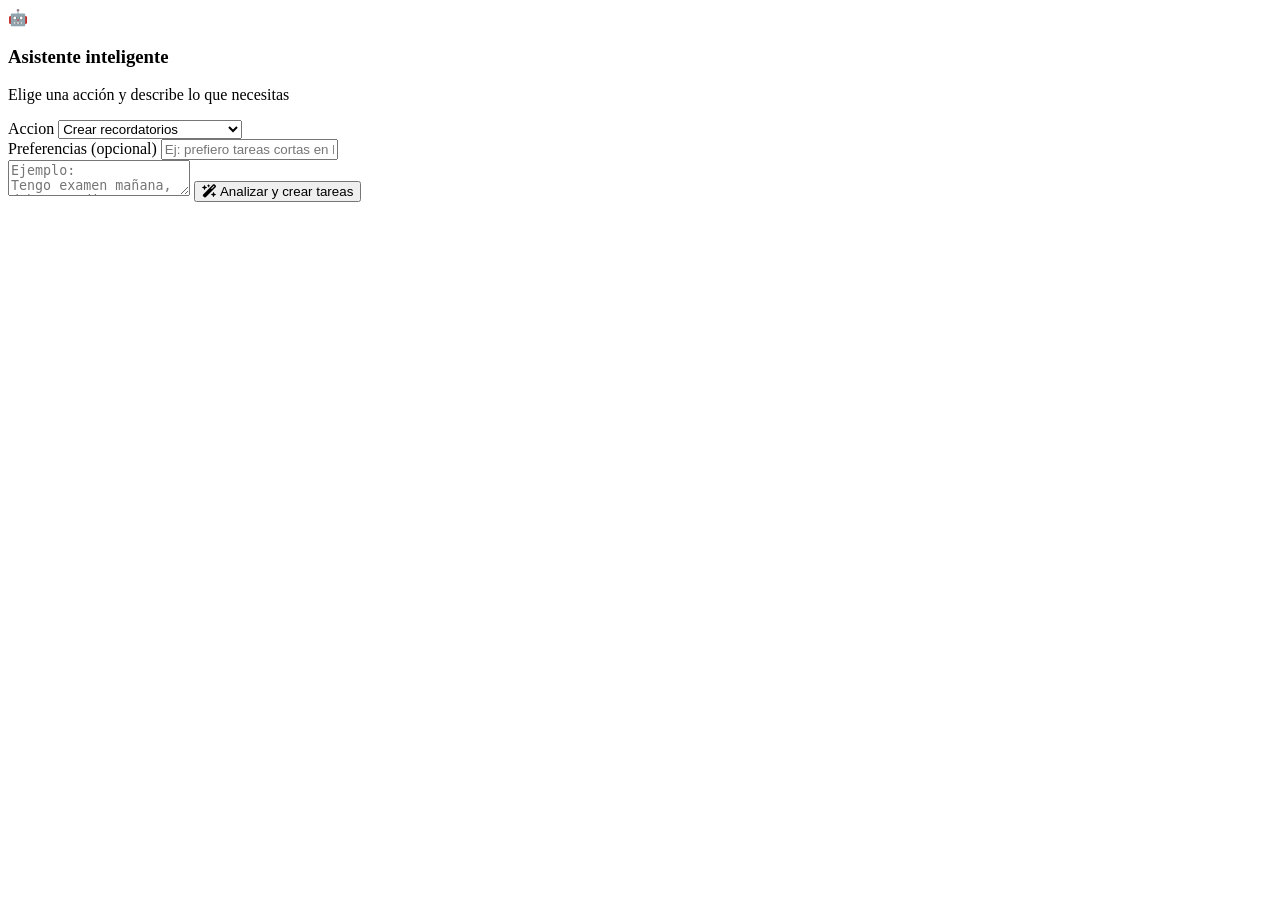
<file: src/main/resources/templates/ia/asistente-ia.html>
<!DOCTYPE html>
<html
        lang="es"
        xmlns:th="http://www.thymeleaf.org"
>
<head>

    <meta charset="UTF-8">

    <meta
            name="viewport"
            content="width=device-width, initial-scale=1.0"
    >

    <title>Asistente IA</title>

    <link
            rel="stylesheet"
            th:href="@{/css/dashboard/layout.css}"
    >

    <link
            rel="stylesheet"
            th:href="@{/css/ia/asistente-ia.css}"
    >

    <link
            href="https://cdnjs.cloudflare.com/ajax/libs/font-awesome/6.7.2/css/all.min.css"
            rel="stylesheet"
    >

</head>

<body>

<div class="dashboard-layout">

    <!-- SIDEBAR -->

    <div
            th:replace="~{fragments/sidebar :: sidebar('ia')}"
    ></div>

    <!-- MAIN -->

    <main class="main-content">

        <!-- TOPBAR -->

        <div
                th:replace="~{fragments/topbar :: topbar(
                    'Asistente Inteligente',
                    'Organiza automaticamente tus tareas usando IA'
                )}"
        ></div>

        <!-- CARD IA -->

        <div class="ia-card">

            <div class="ia-header">

                <div class="ia-icon">
                    🤖
                </div>

                <div>

                    <h3>
                        Asistente inteligente
                    </h3>

                    <p>
                        Elige una acción y describe lo que necesitas
                    </p>

                </div>

            </div>

            <div class="ia-form-row">
                <div class="ia-field">
                    <label for="iaAccion">
                        Accion
                    </label>
                    <select
                            id="iaAccion"
                            class="ia-select"
                    >
                        <option value="crear-recordatorios" selected>
                            Crear recordatorios
                        </option>
                        <option value="chat">Chat</option>
                        <option value="plan-diario">Plan diario</option>
                        <option value="plan-semanal">Plan semanal</option>
                        <option value="priorizar">Priorizar tareas</option>
                        <option value="tareas-nl">Tareas por lenguaje natural</option>
                    </select>
                </div>
                <div class="ia-field">
                    <label for="preferenciasIA">
                        Preferencias (opcional)
                    </label>
                    <input
                            id="preferenciasIA"
                            class="ia-input"
                            type="text"
                            placeholder="Ej: prefiero tareas cortas en la manana"
                    >
                </div>
            </div>

            <textarea
                    id="mensajeIA"
                    class="ia-textarea"
                    placeholder="Ejemplo:
Tengo examen mañana,
debo estudiar cálculo,
comprar medicamentos,
hacer ejercicio
y organizar mi cuarto."
            ></textarea>

            <button
                    id="btnIA"
                    class="ia-button"
            >

                <i class="fa-solid fa-wand-magic-sparkles"></i>

                Analizar y crear tareas

            </button>

        </div>

        <!-- RESPUESTA -->

        <div
                id="respuestaIA"
                class="ia-response-container"
        ></div>

    </main>

</div>

<script th:src="@{/js/dashboard/layout.js}"></script>
<script
        th:src="@{/js/ia/asistente-ia.js}"
></script>

</body>
</html>
</file>
